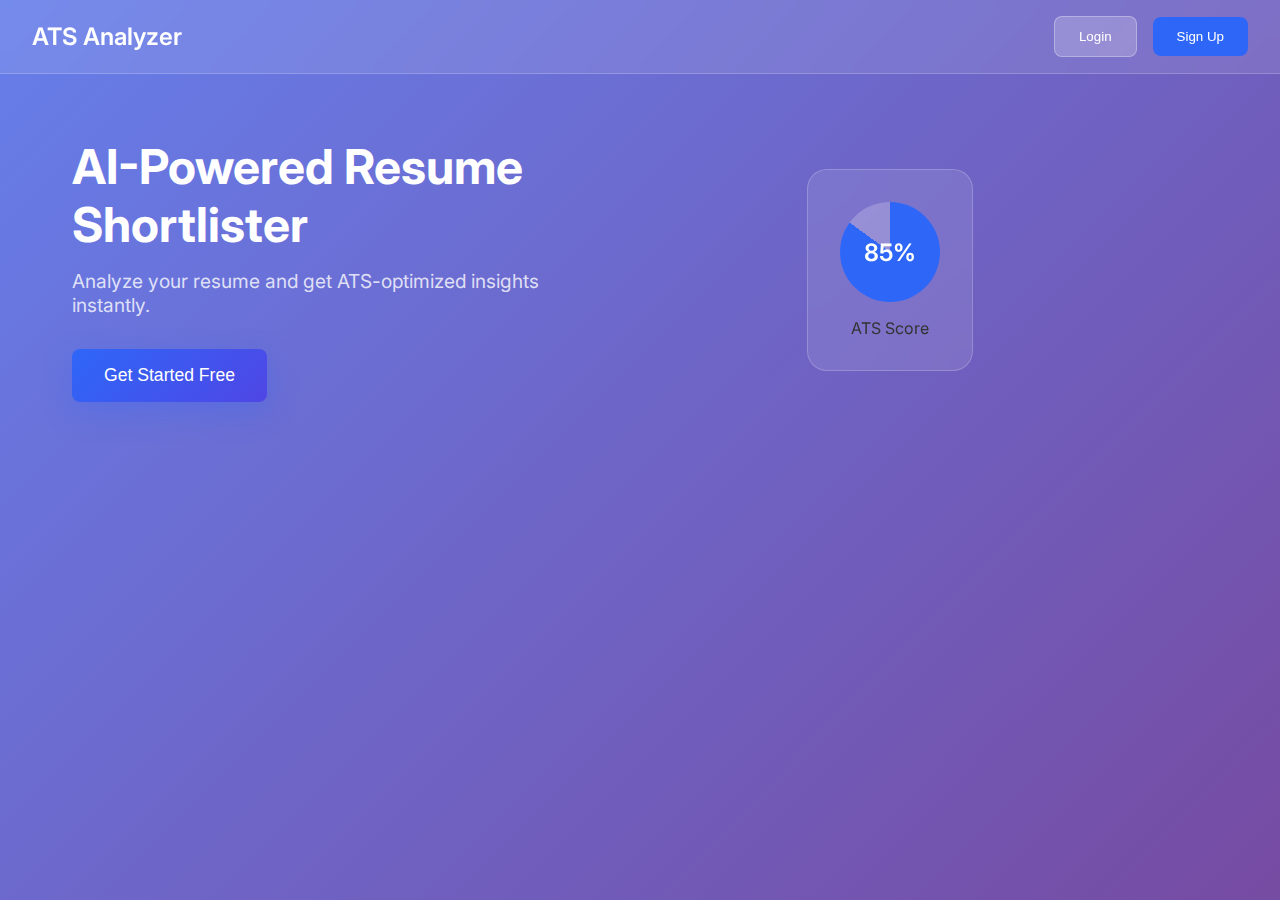
<file: index.html>
<!DOCTYPE html>
<html lang="en">
<head>
    <meta charset="UTF-8">
    <meta name="viewport" content="width=device-width, initial-scale=1.0">
    <title>ATS Resume Analyzer</title>
    <link rel="stylesheet" href="style.css">
    <link href="https://fonts.googleapis.com/css2?family=Inter:wght@300;400;500;600;700&display=swap" rel="stylesheet">
</head>
<body>
    <div class="app">
        <!-- Landing Page -->
        <div id="landingPage" class="page active">
            <nav class="navbar">
                <div class="nav-brand">
                    <h2>ATS Analyzer</h2>
                </div>
                <div class="nav-links">
                    <button onclick="toggleAuthModal('login')" class="btn-secondary">Login</button>
                    <button onclick="toggleAuthModal('signup')" class="btn-primary">Sign Up</button>
                </div>
            </nav>
            
            <div class="hero">
                <div class="hero-content">
                    <h1>AI-Powered Resume Shortlister</h1>
                    <p>Analyze your resume and get ATS-optimized insights instantly.</p>
                    <button onclick="toggleAuthModal('signup')" class="btn-hero">Get Started Free</button>
                </div>
                <div class="hero-visual">
                    <div class="floating-card">
                        <div class="score-circle">85%</div>
                        <p>ATS Score</p>
                    </div>
                </div>
            </div>
        </div>

        <!-- Auth Modal -->
        <div id="authModal" class="modal">
            <div class="modal-content">
                <span class="close" onclick="closeAuthModal()">&times;</span>
                
                <!-- Login Form -->
                <div id="loginForm" class="auth-form active">
                    <h2>Welcome Back</h2>
                    <p>Sign in to your account</p>
                    
                    <form id="loginFormElement">
                        <div class="form-group">
                            <input type="email" id="loginEmail" placeholder="Email" required>
                        </div>
                        <div class="form-group">
                            <input type="password" id="loginPassword" placeholder="Password" required>
                        </div>
                        <button type="submit" class="btn-primary full-width">Sign In</button>
                    </form>
                    
                    <p class="auth-switch">Don't have an account? <a href="#" onclick="switchAuthForm('signup')">Sign up</a></p>
                </div>

                <!-- Signup Form -->
                <div id="signupForm" class="auth-form">
                    <h2>Create Account</h2>
                    <p>Join thousands of professionals</p>
                    
                    <form id="signupFormElement">
                        <div class="form-group">
                            <input type="text" id="signupName" placeholder="Full Name" required>
                        </div>
                        <div class="form-group">
                            <input type="email" id="signupEmail" placeholder="Email" required>
                        </div>
                        <div class="form-group">
                            <input type="password" id="signupPassword" placeholder="Password (min 6 chars)" required>
                        </div>
                        <button type="submit" class="btn-primary full-width">Create Account</button>
                    </form>
                    
                    <p class="auth-switch">Already have an account? <a href="#" onclick="switchAuthForm('login')">Sign in</a></p>
                </div>
            </div>
        </div>

        <!-- Dashboard -->
        <div id="dashboardPage" class="page">
            <nav class="navbar">
                <div class="nav-brand">
                    <h2>ATS Analyzer</h2>
                </div>
                <div class="nav-links">
                    <span id="userName" class="user-name">User</span>
                    <button onclick="showAnalyzer()" class="btn-primary">Analyze Resume</button>
                    <button onclick="logout()" class="btn-secondary">Logout</button>
                </div>
            </nav>
            
            <div class="dashboard-content">
                <div class="dashboard-header">
                    <h1>Dashboard</h1>
                    <button onclick="showAnalyzer()" class="btn-primary">Analyze New Resume</button>
                </div>
                
                <div class="stats-grid">
                    <div class="stat-card">
                        <h3 id="totalAnalyses">0</h3>
                        <p>Total Analyses</p>
                    </div>
                    <div class="stat-card">
                        <h3 id="avgScore">0%</h3>
                        <p>Average Score</p>
                    </div>
                    <div class="stat-card">
                        <h3 id="shortlisted">0</h3>
                        <p>Shortlisted</p>
                    </div>
                </div>
                
                <div class="history-section">
                    <h2>Analysis History</h2>
                    <div id="historyList" class="history-list">
                        <div class="empty-state">
                            <p>No analyses yet. Start by analyzing your first resume!</p>
                        </div>
                    </div>
                </div>
            </div>
        </div>

        <!-- Analyzer Page -->
        <div id="analyzerPage" class="page">
            <nav class="navbar">
                <div class="nav-brand">
                    <h2>ATS Analyzer</h2>
                </div>
                <div class="nav-links">
                    <button onclick="showDashboard()" class="btn-secondary">Dashboard</button>
                    <span id="userNameAnalyzer" class="user-name">User</span>
                    <button onclick="logout()" class="btn-secondary">Logout</button>
                </div>
            </nav>
            
            <div class="analyzer-content">
                <h1>Resume Analysis</h1>
                
                <div class="analyzer-grid">
                    <div class="upload-section">
                        <h3>Upload Resume</h3>
                        <div class="upload-area" id="uploadArea">
                            <div class="upload-icon">📄</div>
                            <p>Drag & drop your resume here</p>
                            <p class="upload-hint">or click to browse (PDF, DOCX)</p>
                            <input type="file" id="resumeFile" accept=".pdf,.docx,.doc" hidden>
                        </div>
                        
                        <h3>Job Description</h3>
                        <textarea id="jobDescription" placeholder="Paste the job description here..." rows="8"></textarea>
                        
                        <button onclick="analyzeResume()" class="btn-primary full-width" id="analyzeBtn">
                            Analyze Resume
                        </button>
                    </div>
                    
                    <div class="results-section" id="resultsSection" style="display: none;">
                        <h3>Analysis Results</h3>
                        
                        <div class="score-display">
                            <div class="main-score">
                                <div class="score-circle-large" id="mainScoreCircle">
                                    <span id="mainScore">0</span>%
                                </div>
                                <p id="verdict">Analyzing...</p>
                            </div>
                        </div>
                        
                        <div class="score-breakdown">
                            <div class="score-item">
                                <span>Keywords</span>
                                <div class="score-bar">
                                    <div class="score-fill" id="keywordBar"></div>
                                </div>
                                <span id="keywordScore">0%</span>
                            </div>
                            <div class="score-item">
                                <span>Skills</span>
                                <div class="score-bar">
                                    <div class="score-fill" id="skillsBar"></div>
                                </div>
                                <span id="skillsScore">0%</span>
                            </div>
                            <div class="score-item">
                                <span>Experience</span>
                                <div class="score-bar">
                                    <div class="score-fill" id="experienceBar"></div>
                                </div>
                                <span id="experienceScore">0%</span>
                            </div>
                            <div class="score-item">
                                <span>Education</span>
                                <div class="score-bar">
                                    <div class="score-fill" id="educationBar"></div>
                                </div>
                                <span id="educationScore">0%</span>
                            </div>
                        </div>
                        
                        <div class="insights">
                            <div class="insight-card">
                                <h4>Matched Keywords</h4>
                                <div id="matchedKeywords" class="keyword-tags"></div>
                            </div>
                            <div class="insight-card">
                                <h4>Missing Keywords</h4>
                                <div id="missingKeywords" class="keyword-tags missing"></div>
                            </div>
                            <div class="insight-card">
                                <h4>Missing Skills</h4>
                                <div id="missingSkills" class="keyword-tags missing"></div>
                            </div>
                        </div>
                        
                        <button onclick="downloadReport()" class="btn-primary full-width">
                            Download PDF Report
                        </button>
                    </div>
                </div>
            </div>
        </div>
    </div>

    <div id="loading" class="loading">
        <div class="spinner"></div>
        <p>Analyzing resume...</p>
    </div>

    <script src="script.js"></script>
</body>
</html>
</file>
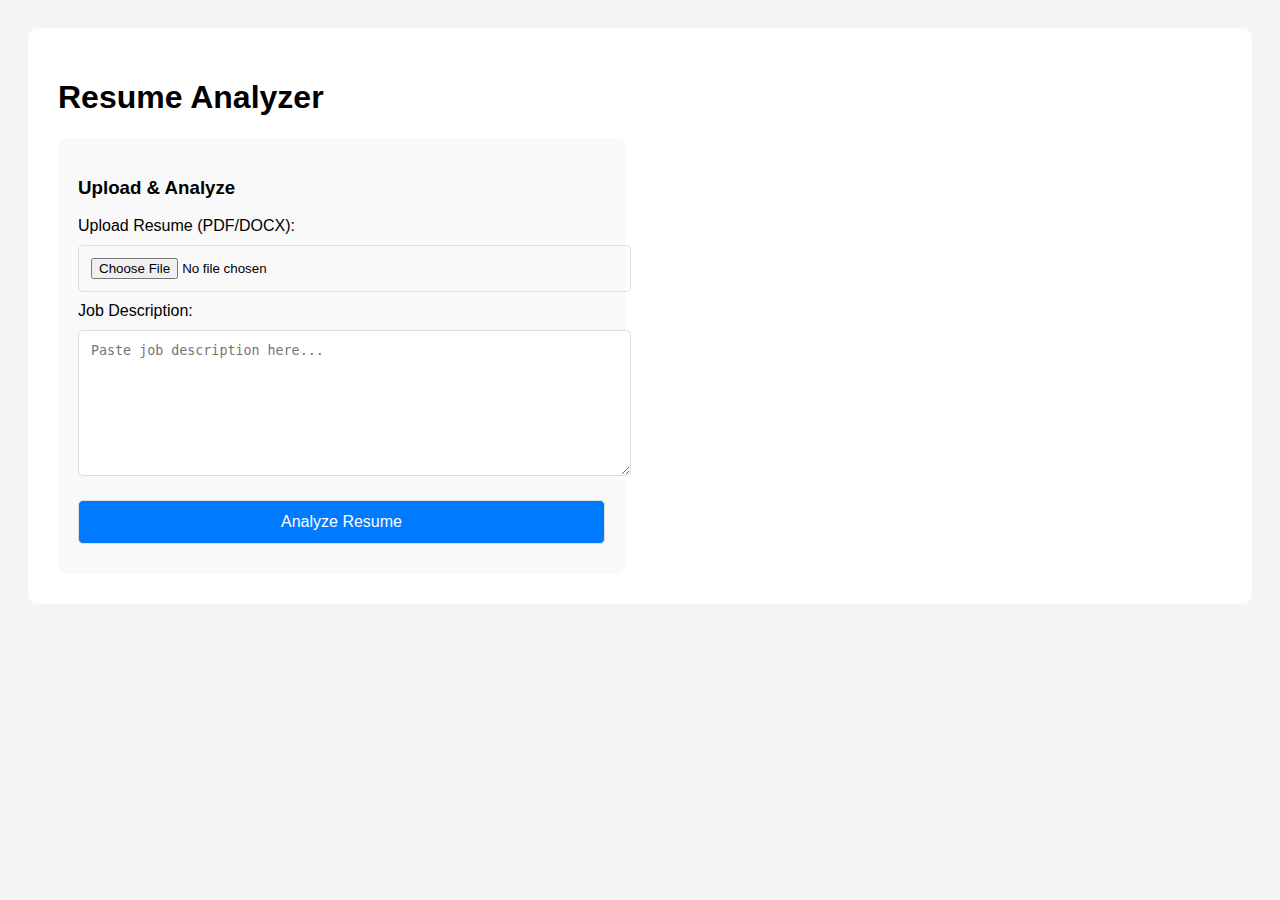
<file: simple.html>
<!DOCTYPE html>
<html lang="en">
<head>
    <meta charset="UTF-8">
    <meta name="viewport" content="width=device-width, initial-scale=1.0">
    <title>Resume Analyzer</title>
    <style>
        body { font-family: Arial, sans-serif; padding: 20px; background: #f5f5f5; }
        .container { max-width: 1200px; margin: 0 auto; background: white; padding: 30px; border-radius: 10px; }
        .grid { display: grid; grid-template-columns: 1fr 1fr; gap: 30px; }
        .section { background: #f9f9f9; padding: 20px; border-radius: 8px; }
        input, textarea, button { width: 100%; padding: 12px; margin: 10px 0; border: 1px solid #ddd; border-radius: 5px; }
        button { background: #007bff; color: white; cursor: pointer; font-size: 16px; }
        button:hover { background: #0056b3; }
        .results { display: none; }
        .score { font-size: 48px; font-weight: bold; color: #007bff; text-align: center; margin: 20px 0; }
        .breakdown { margin: 20px 0; }
        .score-item { display: flex; justify-content: space-between; margin: 10px 0; }
        .keywords { display: flex; flex-wrap: wrap; gap: 5px; margin: 10px 0; }
        .keyword { background: #007bff; color: white; padding: 5px 10px; border-radius: 15px; font-size: 12px; }
        .missing { background: #dc3545; }
    </style>
</head>
<body>
    <div class="container">
        <h1>Resume Analyzer</h1>
        
        <div class="grid">
            <div class="section">
                <h3>Upload & Analyze</h3>
                
                <label>Upload Resume (PDF/DOCX):</label>
                <input type="file" id="resumeFile" accept=".pdf,.docx,.doc">
                
                <label>Job Description:</label>
                <textarea id="jobDescription" rows="8" placeholder="Paste job description here..."></textarea>
                
                <button onclick="analyzeResume()">Analyze Resume</button>
            </div>
            
            <div class="section results" id="results">
                <h3>Analysis Results</h3>
                
                <div class="score" id="atsScore">0%</div>
                <div id="verdict" style="text-align: center; font-size: 18px; margin-bottom: 20px;"></div>
                
                <div class="breakdown">
                    <div class="score-item">
                        <span>Keywords:</span>
                        <span id="keywordScore">0%</span>
                    </div>
                    <div class="score-item">
                        <span>Skills:</span>
                        <span id="skillsScore">0%</span>
                    </div>
                    <div class="score-item">
                        <span>Experience:</span>
                        <span id="experienceScore">0%</span>
                    </div>
                    <div class="score-item">
                        <span>Education:</span>
                        <span id="educationScore">0%</span>
                    </div>
                </div>
                
                <h4>Matched Keywords:</h4>
                <div class="keywords" id="matchedKeywords"></div>
                
                <h4>Missing Keywords:</h4>
                <div class="keywords" id="missingKeywords"></div>
                
                <h4>Missing Skills:</h4>
                <div class="keywords" id="missingSkills"></div>
            </div>
        </div>
    </div>

    <script>
        async function analyzeResume() {
            const fileInput = document.getElementById('resumeFile');
            const jobDescription = document.getElementById('jobDescription').value;
            
            if (!fileInput.files[0]) {
                alert('Please select a resume file');
                return;
            }
            
            if (!jobDescription.trim()) {
                alert('Please enter a job description');
                return;
            }
            
            const formData = new FormData();
            formData.append('resume', fileInput.files[0]);
            formData.append('job_description', jobDescription);
            
            try {
                console.log('Sending analysis request...');
                
                const response = await fetch('http://localhost:5000/analyze', {
                    method: 'POST',
                    body: formData
                });
                
                console.log('Response status:', response.status);
                
                const data = await response.json();
                console.log('Response data:', data);
                
                if (response.ok) {
                    displayResults(data);
                } else {
                    alert('Error: ' + (data.error || 'Analysis failed'));
                }
            } catch (error) {
                console.error('Error:', error);
                alert('Network error. Make sure server is running on port 5000');
            }
        }
        
        function displayResults(data) {
            document.getElementById('results').style.display = 'block';
            
            document.getElementById('atsScore').textContent = data.ats_score + '%';
            document.getElementById('verdict').textContent = data.verdict;
            document.getElementById('verdict').style.color = data.verdict === 'Shortlisted' ? '#28a745' : '#dc3545';
            
            document.getElementById('keywordScore').textContent = data.keyword_score + '%';
            document.getElementById('skillsScore').textContent = data.skills_score + '%';
            document.getElementById('experienceScore').textContent = data.experience_score + '%';
            document.getElementById('educationScore').textContent = data.education_score + '%';
            
            displayKeywords('matchedKeywords', data.matched_keywords, false);
            displayKeywords('missingKeywords', data.missing_keywords, true);
            displayKeywords('missingSkills', data.missing_skills, true);
        }
        
        function displayKeywords(containerId, keywords, isMissing) {
            const container = document.getElementById(containerId);
            container.innerHTML = '';
            
            keywords.forEach(keyword => {
                const span = document.createElement('span');
                span.className = 'keyword' + (isMissing ? ' missing' : '');
                span.textContent = keyword;
                container.appendChild(span);
            });
            
            if (keywords.length === 0) {
                container.innerHTML = '<span style="color: #666;">None</span>';
            }
        }
    </script>
</body>
</html>
</file>
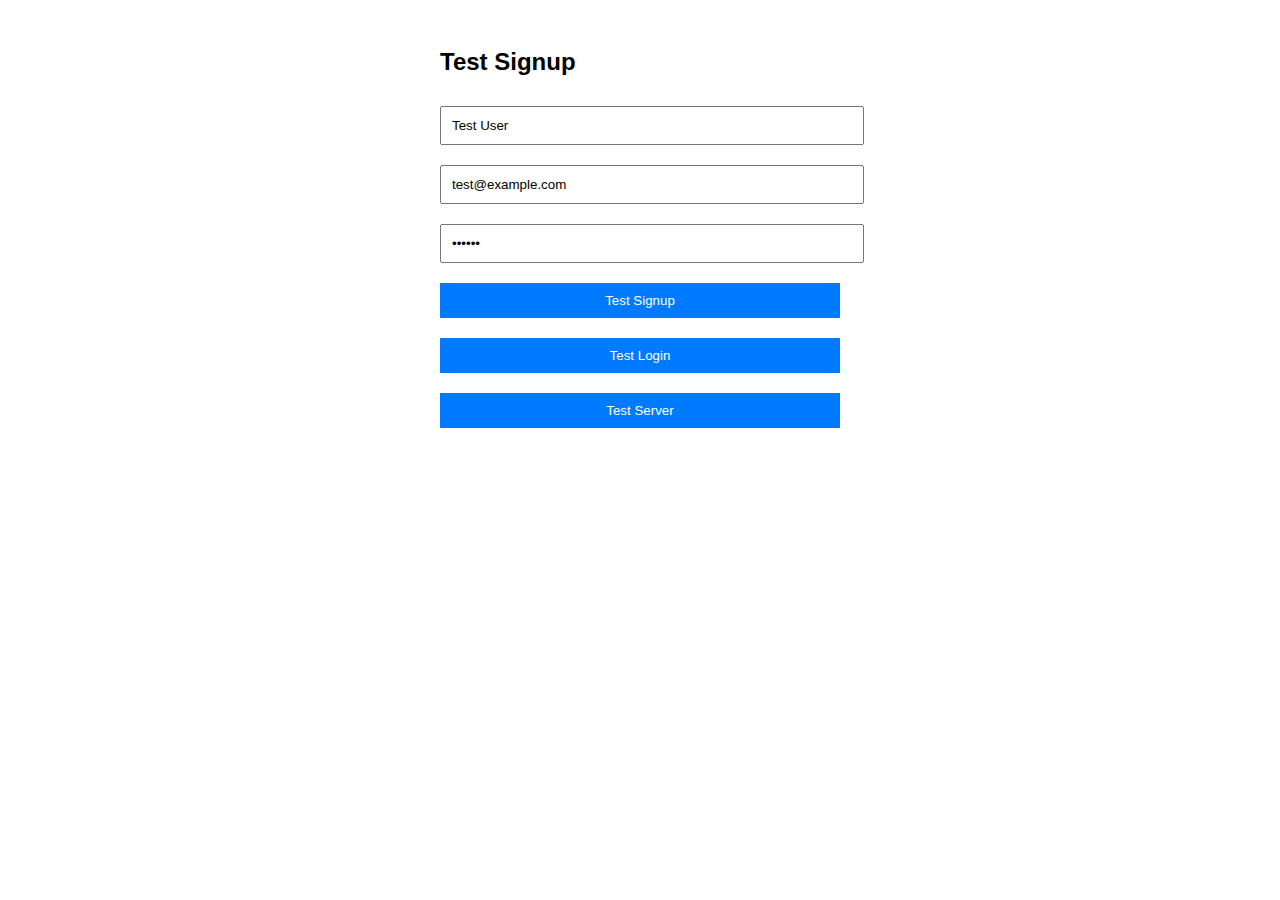
<file: test.html>
<!DOCTYPE html>
<html lang="en">
<head>
    <meta charset="UTF-8">
    <meta name="viewport" content="width=device-width, initial-scale=1.0">
    <title>Test Signup</title>
    <style>
        body { font-family: Arial, sans-serif; padding: 20px; }
        .form { max-width: 400px; margin: 0 auto; }
        input, button { width: 100%; padding: 10px; margin: 10px 0; }
        button { background: #007bff; color: white; border: none; cursor: pointer; }
        .result { margin-top: 20px; padding: 10px; border-radius: 5px; }
        .success { background: #d4edda; color: #155724; }
        .error { background: #f8d7da; color: #721c24; }
    </style>
</head>
<body>
    <div class="form">
        <h2>Test Signup</h2>
        <input type="text" id="name" placeholder="Full Name" value="Test User">
        <input type="email" id="email" placeholder="Email" value="test@example.com">
        <input type="password" id="password" placeholder="Password" value="123456">
        <button onclick="testSignup()">Test Signup</button>
        <button onclick="testLogin()">Test Login</button>
        <button onclick="testServer()">Test Server</button>
        <div id="result"></div>
    </div>

    <script>
        const API_BASE = 'http://localhost:5000';

        async function testServer() {
            try {
                const response = await fetch(`${API_BASE}/test`);
                const data = await response.json();
                showResult('Server test: ' + data.message, 'success');
            } catch (error) {
                showResult('Server error: ' + error.message, 'error');
            }
        }

        async function testSignup() {
            const name = document.getElementById('name').value;
            const email = document.getElementById('email').value;
            const password = document.getElementById('password').value;

            try {
                const response = await fetch(`${API_BASE}/signup`, {
                    method: 'POST',
                    headers: { 'Content-Type': 'application/json' },
                    body: JSON.stringify({ name, email, password })
                });

                const data = await response.json();
                
                if (response.ok) {
                    showResult('Signup successful! Token: ' + data.token, 'success');
                } else {
                    showResult('Signup failed: ' + data.error, 'error');
                }
            } catch (error) {
                showResult('Network error: ' + error.message, 'error');
            }
        }

        async function testLogin() {
            const email = document.getElementById('email').value;
            const password = document.getElementById('password').value;

            try {
                const response = await fetch(`${API_BASE}/login`, {
                    method: 'POST',
                    headers: { 'Content-Type': 'application/json' },
                    body: JSON.stringify({ email, password })
                });

                const data = await response.json();
                
                if (response.ok) {
                    showResult('Login successful! Token: ' + data.token, 'success');
                } else {
                    showResult('Login failed: ' + data.error, 'error');
                }
            } catch (error) {
                showResult('Network error: ' + error.message, 'error');
            }
        }

        function showResult(message, type) {
            const result = document.getElementById('result');
            result.textContent = message;
            result.className = 'result ' + type;
        }
    </script>
</body>
</html>
</file>
<file: style.css>
* {
    margin: 0;
    padding: 0;
    box-sizing: border-box;
}

body {
    font-family: 'Inter', sans-serif;
    background: linear-gradient(135deg, #667eea 0%, #764ba2 100%);
    min-height: 100vh;
    color: #333;
}

.app {
    min-height: 100vh;
}

.page {
    display: none;
    min-height: 100vh;
}

.page.active {
    display: block;
}

/* Navigation */
.navbar, .dashboard-nav {
    display: flex;
    justify-content: space-between;
    align-items: center;
    padding: 1rem 2rem;
    background: rgba(255, 255, 255, 0.1);
    backdrop-filter: blur(10px);
    border-bottom: 1px solid rgba(255, 255, 255, 0.2);
}

.nav-brand h2 {
    color: white;
    font-weight: 600;
}

.nav-links, .nav-user {
    display: flex;
    gap: 1rem;
    align-items: center;
}

.nav-user span {
    color: white;
    font-weight: 500;
}

/* Buttons */
.btn-primary, .btn-secondary, .btn-hero {
    padding: 0.75rem 1.5rem;
    border: none;
    border-radius: 8px;
    font-weight: 500;
    cursor: pointer;
    transition: all 0.3s ease;
    text-decoration: none;
    display: inline-block;
    text-align: center;
}

.btn-primary {
    background: #2E67F8;
    color: white;
}

.btn-primary:hover {
    background: #1e4fd6;
    transform: translateY(-2px);
}

.btn-secondary {
    background: rgba(255, 255, 255, 0.2);
    color: white;
    border: 1px solid rgba(255, 255, 255, 0.3);
}

.btn-secondary:hover {
    background: rgba(255, 255, 255, 0.3);
}

.btn-hero {
    background: linear-gradient(135deg, #2E67F8, #4F46E5);
    color: white;
    padding: 1rem 2rem;
    font-size: 1.1rem;
    box-shadow: 0 10px 30px rgba(46, 103, 248, 0.3);
}

.btn-hero:hover {
    transform: translateY(-3px);
    box-shadow: 0 15px 40px rgba(46, 103, 248, 0.4);
}

.full-width {
    width: 100%;
}

/* Hero Section */
.hero {
    display: flex;
    align-items: center;
    justify-content: space-between;
    padding: 4rem 2rem;
    max-width: 1200px;
    margin: 0 auto;
}

.hero-content {
    flex: 1;
    max-width: 500px;
}

.hero-content h1 {
    font-size: 3rem;
    font-weight: 700;
    color: white;
    margin-bottom: 1rem;
    line-height: 1.2;
}

.hero-content p {
    font-size: 1.2rem;
    color: rgba(255, 255, 255, 0.8);
    margin-bottom: 2rem;
}

.hero-visual {
    flex: 1;
    display: flex;
    justify-content: center;
    align-items: center;
}

.floating-card {
    background: rgba(255, 255, 255, 0.1);
    backdrop-filter: blur(20px);
    border: 1px solid rgba(255, 255, 255, 0.2);
    border-radius: 20px;
    padding: 2rem;
    text-align: center;
    animation: float 3s ease-in-out infinite;
}

@keyframes float {
    0%, 100% { transform: translateY(0px); }
    50% { transform: translateY(-20px); }
}

.score-circle {
    width: 100px;
    height: 100px;
    border-radius: 50%;
    background: conic-gradient(#2E67F8 85%, rgba(255, 255, 255, 0.2) 0);
    display: flex;
    align-items: center;
    justify-content: center;
    font-size: 1.5rem;
    font-weight: 600;
    color: white;
    margin: 0 auto 1rem;
}

/* Modal */
.modal {
    display: none;
    position: fixed;
    z-index: 1000;
    left: 0;
    top: 0;
    width: 100%;
    height: 100%;
    background-color: rgba(0, 0, 0, 0.8);
    backdrop-filter: blur(5px);
}

.modal.active {
    display: flex;
    align-items: center;
    justify-content: center;
}

.modal-content {
    background: rgba(255, 255, 255, 0.1);
    backdrop-filter: blur(20px);
    border: 1px solid rgba(255, 255, 255, 0.2);
    border-radius: 20px;
    padding: 3rem;
    width: 90%;
    max-width: 400px;
    position: relative;
    animation: modalSlide 0.3s ease;
}

@keyframes modalSlide {
    from {
        opacity: 0;
        transform: translateY(-50px);
    }
    to {
        opacity: 1;
        transform: translateY(0);
    }
}

.close {
    position: absolute;
    top: 15px;
    right: 20px;
    color: rgba(255, 255, 255, 0.7);
    font-size: 28px;
    font-weight: bold;
    cursor: pointer;
    transition: color 0.3s;
}

.close:hover {
    color: white;
}

.auth-form {
    display: none;
}

.auth-form.active {
    display: block;
}

.auth-form h2 {
    color: white;
    font-size: 2rem;
    margin-bottom: 0.5rem;
    text-align: center;
}

.auth-form p {
    color: rgba(255, 255, 255, 0.7);
    text-align: center;
    margin-bottom: 2rem;
}

.user-name {
    color: white;
    font-weight: 500;
    padding: 0.5rem 1rem;
}

.form-group {
    margin-bottom: 1rem;
}

.form-group input {
    width: 100%;
    padding: 1rem;
    border: 1px solid rgba(255, 255, 255, 0.3);
    border-radius: 8px;
    background: rgba(255, 255, 255, 0.1);
    color: white;
    font-size: 1rem;
}

.form-group input::placeholder {
    color: rgba(255, 255, 255, 0.6);
}

.form-group input:focus {
    outline: none;
    border-color: #2E67F8;
    box-shadow: 0 0 0 3px rgba(46, 103, 248, 0.1);
}

.auth-switch {
    text-align: center;
    margin-top: 1.5rem;
    color: rgba(255, 255, 255, 0.7);
}

.auth-switch a {
    color: #2E67F8;
    text-decoration: none;
    font-weight: 500;
}

/* Dashboard */
.dashboard-content {
    padding: 2rem;
    max-width: 1200px;
    margin: 0 auto;
}

.dashboard-header {
    display: flex;
    justify-content: space-between;
    align-items: center;
    margin-bottom: 2rem;
}

.dashboard-header h1 {
    color: white;
    font-size: 2.5rem;
}

.stats-grid {
    display: grid;
    grid-template-columns: repeat(auto-fit, minmax(200px, 1fr));
    gap: 1.5rem;
    margin-bottom: 3rem;
}

.stat-card {
    background: rgba(255, 255, 255, 0.1);
    backdrop-filter: blur(20px);
    border: 1px solid rgba(255, 255, 255, 0.2);
    border-radius: 15px;
    padding: 2rem;
    text-align: center;
}

.stat-card h3 {
    font-size: 2.5rem;
    color: white;
    margin-bottom: 0.5rem;
}

.stat-card p {
    color: rgba(255, 255, 255, 0.7);
}

.history-section h2 {
    color: white;
    margin-bottom: 1rem;
}

.history-list {
    background: rgba(255, 255, 255, 0.1);
    backdrop-filter: blur(20px);
    border: 1px solid rgba(255, 255, 255, 0.2);
    border-radius: 15px;
    padding: 2rem;
}

.history-item {
    display: flex;
    justify-content: space-between;
    align-items: center;
    padding: 1rem;
    border-bottom: 1px solid rgba(255, 255, 255, 0.1);
    color: white;
}

.history-item:last-child {
    border-bottom: none;
}

.empty-state {
    text-align: center;
    color: rgba(255, 255, 255, 0.6);
    padding: 2rem;
}

/* Analyzer */
.analyzer-content {
    padding: 2rem;
    max-width: 1400px;
    margin: 0 auto;
}

.analyzer-content h1 {
    color: white;
    font-size: 2.5rem;
    margin-bottom: 2rem;
    text-align: center;
}

.analyzer-grid {
    display: grid;
    grid-template-columns: 1fr 1fr;
    gap: 2rem;
}

.upload-section, .results-section {
    background: rgba(255, 255, 255, 0.1);
    backdrop-filter: blur(20px);
    border: 1px solid rgba(255, 255, 255, 0.2);
    border-radius: 20px;
    padding: 2rem;
}

.upload-section h3, .results-section h3 {
    color: white;
    margin-bottom: 1rem;
}

.upload-area {
    border: 2px dashed rgba(255, 255, 255, 0.3);
    border-radius: 15px;
    padding: 3rem 2rem;
    text-align: center;
    cursor: pointer;
    transition: all 0.3s ease;
    margin-bottom: 2rem;
}

.upload-area:hover {
    border-color: #2E67F8;
    background: rgba(46, 103, 248, 0.1);
}

.upload-area.dragover {
    border-color: #2E67F8;
    background: rgba(46, 103, 248, 0.2);
}

.upload-icon {
    font-size: 3rem;
    margin-bottom: 1rem;
}

.upload-area p {
    color: white;
    margin-bottom: 0.5rem;
}

.upload-hint {
    color: rgba(255, 255, 255, 0.6);
    font-size: 0.9rem;
}

#jobDescription {
    width: 100%;
    padding: 1rem;
    border: 1px solid rgba(255, 255, 255, 0.3);
    border-radius: 8px;
    background: rgba(255, 255, 255, 0.1);
    color: white;
    font-size: 1rem;
    resize: vertical;
    margin-bottom: 2rem;
}

#jobDescription::placeholder {
    color: rgba(255, 255, 255, 0.6);
}

/* Results */
.score-display {
    text-align: center;
    margin-bottom: 2rem;
}

.score-circle-large {
    width: 150px;
    height: 150px;
    border-radius: 50%;
    background: conic-gradient(#2E67F8 0%, rgba(255, 255, 255, 0.2) 0);
    display: flex;
    align-items: center;
    justify-content: center;
    font-size: 2rem;
    font-weight: 700;
    color: white;
    margin: 0 auto 1rem;
    transition: all 0.5s ease;
}

#verdict {
    color: white;
    font-size: 1.2rem;
    font-weight: 600;
}

.score-breakdown {
    margin-bottom: 2rem;
}

.score-item {
    display: flex;
    align-items: center;
    justify-content: space-between;
    margin-bottom: 1rem;
    color: white;
}

.score-bar {
    flex: 1;
    height: 8px;
    background: rgba(255, 255, 255, 0.2);
    border-radius: 4px;
    margin: 0 1rem;
    overflow: hidden;
}

.score-fill {
    height: 100%;
    background: linear-gradient(90deg, #2E67F8, #4F46E5);
    border-radius: 4px;
    width: 0%;
    transition: width 1s ease;
}

.insights {
    display: grid;
    gap: 1rem;
    margin-bottom: 2rem;
}

.insight-card {
    background: rgba(255, 255, 255, 0.05);
    border-radius: 10px;
    padding: 1.5rem;
}

.insight-card h4 {
    color: white;
    margin-bottom: 1rem;
}

.keyword-tags {
    display: flex;
    flex-wrap: wrap;
    gap: 0.5rem;
}

.keyword-tag {
    background: rgba(46, 103, 248, 0.2);
    color: #2E67F8;
    padding: 0.5rem 1rem;
    border-radius: 20px;
    font-size: 0.9rem;
    border: 1px solid rgba(46, 103, 248, 0.3);
}

.keyword-tags.missing .keyword-tag {
    background: rgba(239, 68, 68, 0.2);
    color: #ef4444;
    border-color: rgba(239, 68, 68, 0.3);
}

/* Loading */
.loading {
    position: fixed;
    top: 0;
    left: 0;
    width: 100%;
    height: 100%;
    background: rgba(0, 0, 0, 0.8);
    display: none;
    align-items: center;
    justify-content: center;
    z-index: 1000;
}

.loading.active {
    display: flex;
}

.spinner {
    width: 50px;
    height: 50px;
    border: 4px solid rgba(255, 255, 255, 0.3);
    border-top: 4px solid #2E67F8;
    border-radius: 50%;
    animation: spin 1s linear infinite;
    margin-bottom: 1rem;
}

@keyframes spin {
    0% { transform: rotate(0deg); }
    100% { transform: rotate(360deg); }
}

.loading p {
    color: white;
    font-size: 1.1rem;
}

/* Responsive */
@media (max-width: 768px) {
    .hero {
        flex-direction: column;
        text-align: center;
    }
    
    .hero-content h1 {
        font-size: 2rem;
    }
    
    .analyzer-grid {
        grid-template-columns: 1fr;
    }
    
    .navbar, .dashboard-nav {
        padding: 1rem;
    }
    
    .nav-links, .nav-user {
        gap: 0.5rem;
    }
    
    .stats-grid {
        grid-template-columns: 1fr;
    }
}
</file>
